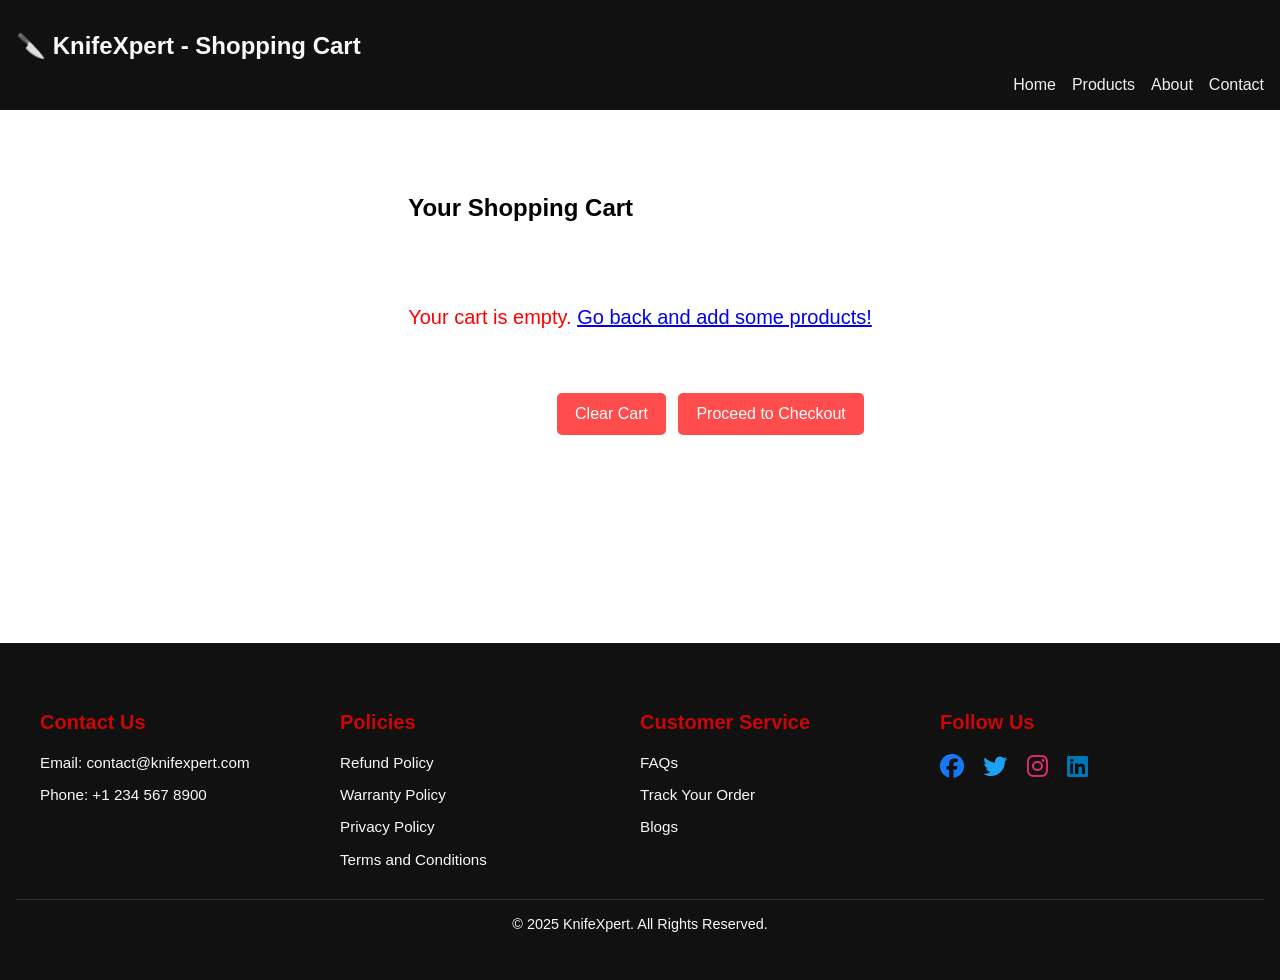
<file: Cart.html>
<!DOCTYPE html>
<html lang="en">
<head>
  <meta charset="UTF-8">
  <title>KnifeXpert - Shopping Cart</title>
  <meta name="viewport" content="width=device-width, initial-scale=1.0">
  <!-- Font Awesome CDN -->
  <link rel="stylesheet" href="https://cdnjs.cloudflare.com/ajax/libs/font-awesome/6.5.0/css/all.min.css">
  <style>
    /* Global & Layout */
    html, body {
  height: 100%;
  margin: 0;
  padding: 0;
  font-family: Arial, sans-serif;
  background: #ffffff;
}

body {
  display: flex;
  flex-direction: column;
  min-height: 100vh;
}

main {
  flex-grow: 1;
  display: flex;
  flex-direction: column;
  justify-content: center;
}


    .main-footer {
  flex-shrink: 0;
  background: #111;
  color: #f9f9f9;
  padding: 2rem 1rem;
  margin-top: 9rem; /* ✅ Add this line */
}


    /* Header */
    .site-header {
      background: #111;
      color: #f9f9f9;
      padding: 1rem;
    }

    .site-header .logo {
      font-size: 1.5rem;
    }

    .site-header nav ul {
      list-style: none;
      display: flex;
      justify-content: flex-end;
      gap: 1rem;
      margin: 0;
      padding: 0;
    }

    .site-header nav a {
      color: #ffffffee;
      text-decoration: none;
    }

    /* Cart Content */
    .cart-content {
  padding: 2rem;
  max-width: 1000px;
  margin: 2rem auto; /* ✅ Adds margin-top and margin-bottom */
  background: #fff;
  border-radius: 8px;
}


    .cart-item {
      display: flex;
      justify-content: space-between;
      align-items: center;
      margin: 15px 0;
      padding: 1rem;
      background: #f9f9f9;
      border-radius: 8px;
    }

    .cart-item img {
      width: 80px;
      height: 80px;
      border-radius: 8px;
      object-fit: cover;
    }

    .cart-item-details {
      flex: 1;
      margin-left: 1rem;
    }

    .cart-item-price {
      font-size: 1rem;
      font-weight: bold;
    }

    .cart-total {
      font-size: 1.25rem;
      font-weight: bold;
      text-align: right;
      margin-top: 1rem;
    }

    .checkout-button,
    .clear-button {
      background: #ff4d4d;
      color: #fff;
      font-size: 1rem;
      padding: 12px 18px;
      border-radius: 5px;
      cursor: pointer;
      border: none;
      margin: 1rem 0.5rem 0 0;
    }

    .checkout-button:hover,
    .clear-button:hover {
      background: #ff2f2f;
    }

    .empty-cart {
      color: red;
      font-size: 1.25rem;
      text-align: center;
      margin: 4rem 0 2rem;
    }

    /* Footer */
    .footer-container {
      display: flex;
      flex-wrap: wrap;
      justify-content: space-around;
      max-width: 1200px;
      margin: auto;
    }

    .footer-column {
      flex: 1 1 250px;
      margin: 1rem 0;
    }

    .footer-column h3 {
      font-size: 1.25rem;
      color: #c90707;
    }

    .footer-column p,
    .footer-column a {
      font-size: 0.95rem;
      color: #f9f9f9;
      text-decoration: none;
    }

    .footer-column a:hover {
      color: #c50a0a;
    }

    .footer-column i {
      font-size: 1.5rem;
      margin-right: 15px;
    }

    .footer-column .fa-facebook { color: #1877F2; }
    .footer-column .fa-twitter { color: #1DA1F2; }
    .footer-column .fa-instagram { color: #E1306C; }
    .footer-column .fa-linkedin { color: #0077B5; }

    .footer-bottom {
      text-align: center;
      padding: 1rem 0;
      border-top: 1px solid #333;
      font-size: 0.9rem;
    }
  </style>
</head>
<body>

  <!-- HEADER START -->
  <header class="site-header">
    <div class="container header-container">
      <h1 class="logo">🔪 KnifeXpert - Shopping Cart</h1>
      <nav class="main-nav" id="navbar">
        <ul>
          <li><a href="index.html">Home</a></li>
          <li><a href="products.html">Products</a></li>
          <li><a href="about.html">About</a></li>
          <li><a href="contact.html">Contact</a></li>
        </ul>
      </nav>
    </div>
  </header>
  <!-- HEADER END -->

  <!-- CART START -->
  <main class="cart-content">
    <h2>Your Shopping Cart</h2>
    <div id="cartItems"></div>
    <div class="cart-total" id="cartTotal"></div>
    <div style="text-align:right;">
      <button class="clear-button" onclick="clearCart()">Clear Cart</button>
      <button class="checkout-button" onclick="goToCheckout()">Proceed to Checkout</button>
    </div>
  </main>
  <!-- CART END -->

  <!-- FOOTER START -->
  <footer class="main-footer">
    <div class="footer-container">
      <div class="footer-column">
        <h3>Contact Us</h3>
        <p>Email: <a href="mailto:contact@knifexpert.com">contact@knifexpert.com</a></p>
        <p>Phone: +1 234 567 8900</p>
      </div>
      <div class="footer-column">
        <h3>Policies</h3>
        <p><a href="#">Refund Policy</a></p>
        <p><a href="#">Warranty Policy</a></p>
        <p><a href="#">Privacy Policy</a></p>
        <p><a href="#">Terms and Conditions</a></p>
      </div>
      <div class="footer-column">
        <h3>Customer Service</h3>
        <p><a href="#">FAQs</a></p>
        <p><a href="#">Track Your Order</a></p>
        <a href="blogs.html">Blogs</a>
      </div>
      <div class="footer-column">
        <h3>Follow Us</h3>
        <a href="#"><i class="fab fa-facebook"></i></a>
        <a href="#"><i class="fab fa-twitter"></i></a>
        <a href="#"><i class="fab fa-instagram"></i></a>
        <a href="#"><i class="fab fa-linkedin"></i></a>
      </div>
    </div>
    <div class="footer-bottom">
      &copy; 2025 KnifeXpert. All Rights Reserved.
    </div>
  </footer>
  <!-- FOOTER END -->

  <!-- JAVASCRIPT START -->
  <script>
    function loadCart() {
      const cartItems = JSON.parse(localStorage.getItem('cart')) || [];
      const cartItemsContainer = document.getElementById('cartItems');
      const cartTotalContainer = document.getElementById('cartTotal');

      cartItemsContainer.innerHTML = '';
      let total = 0;

      if (cartItems.length > 0) {
        cartItems.forEach(item => {
          total += item.price;
          cartItemsContainer.innerHTML += `
            <div class="cart-item">
              <img src="${item.image}" alt="${item.name}">
              <div class="cart-item-details">
                <strong>${item.name}</strong><br/>
                <small>${item.description}</small>
              </div>
              <div class="cart-item-price">$${item.price.toFixed(2)}</div>
            </div>`;
        });
        cartTotalContainer.innerHTML = `Total: $${total.toFixed(2)}`;
      } else {
        cartItemsContainer.innerHTML = '<p class="empty-cart">Your cart is empty. <a href="products.html">Go back and add some products!</a></p>';
        cartTotalContainer.innerHTML = '';
      }
    }

    function goToCheckout() {
      window.location.href = 'checkout.html';
    }

    function clearCart() {
      localStorage.removeItem('cart');
      loadCart();
    }

    window.onload = loadCart;
  </script>
  <!-- JAVASCRIPT END -->

</body>
</html>
</file>
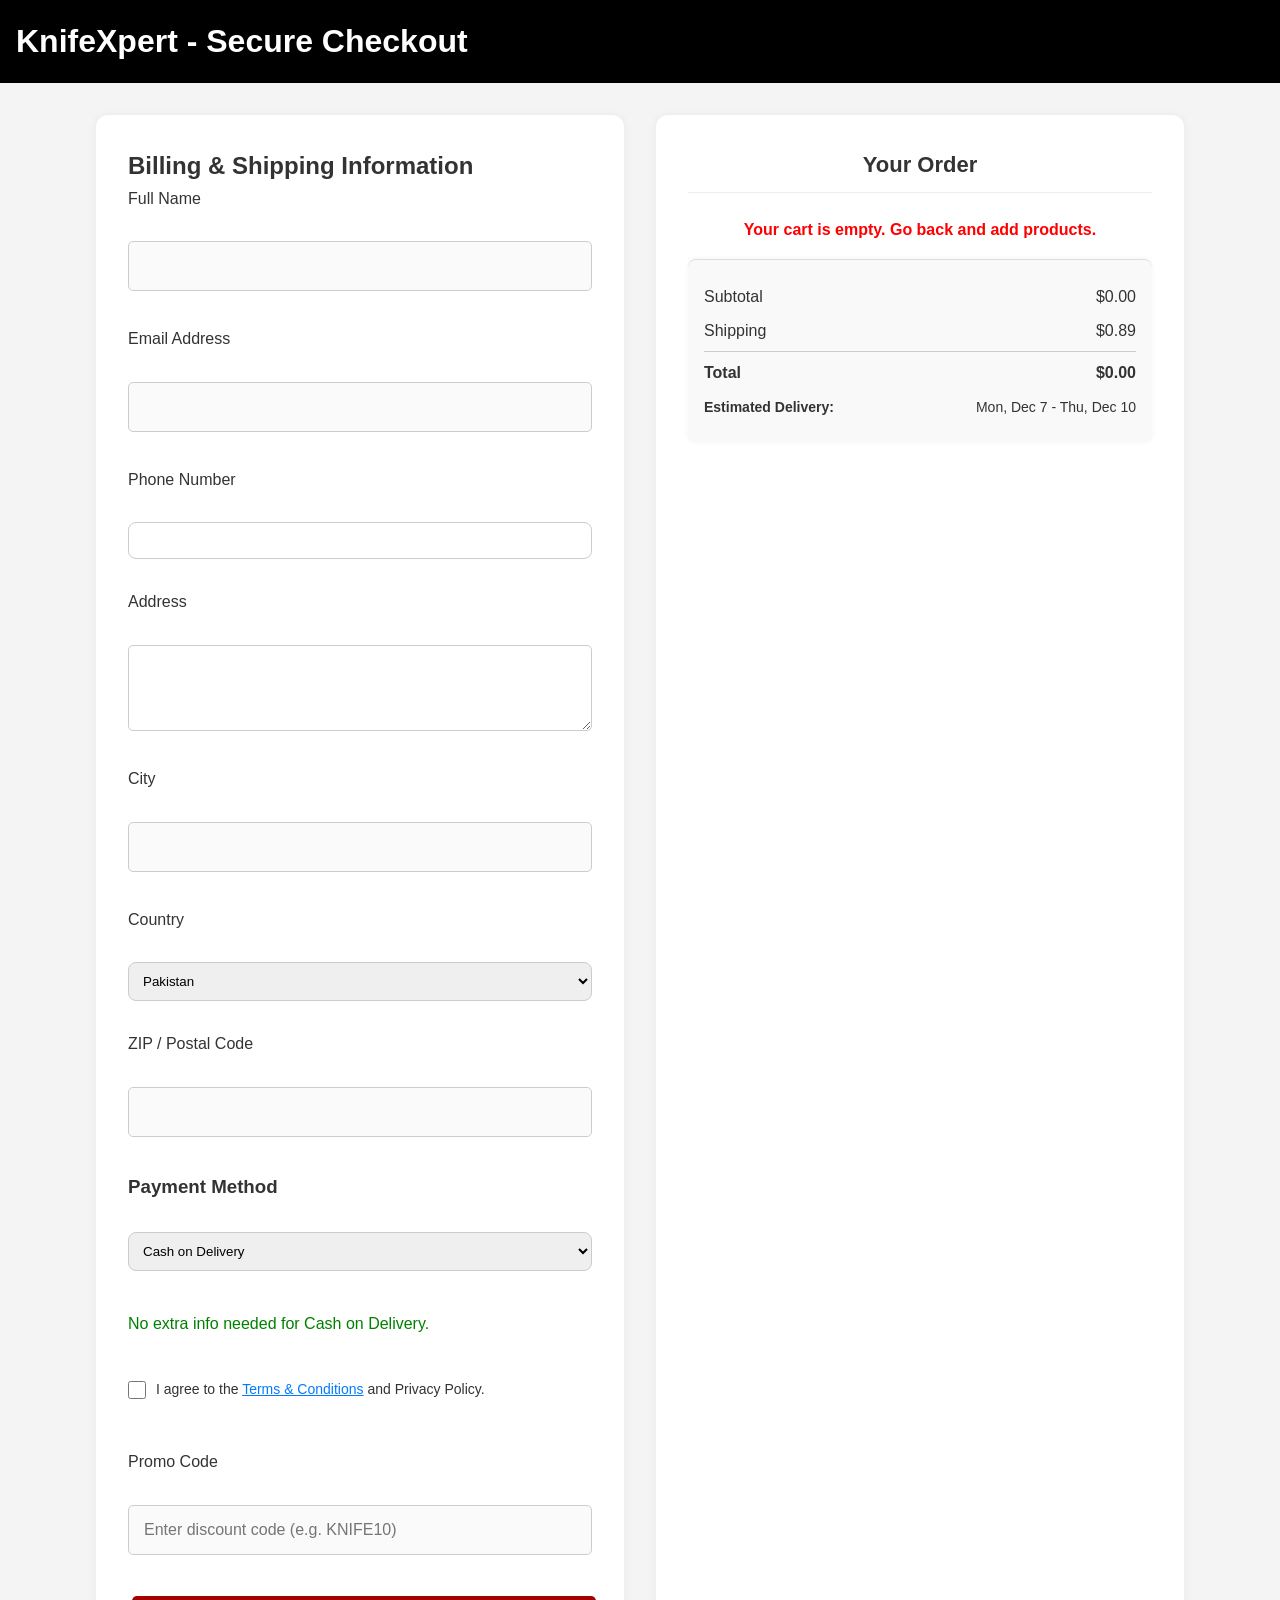
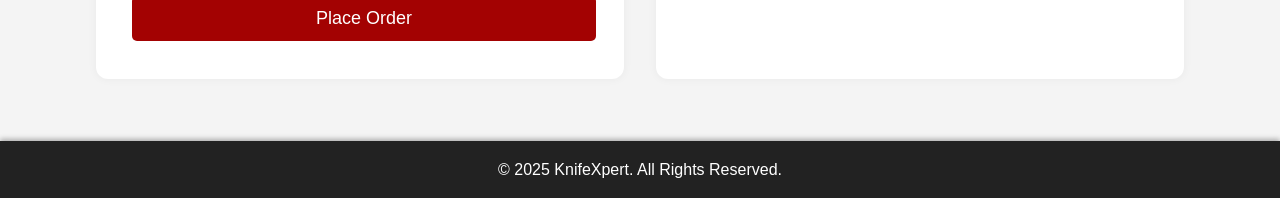
<file: Checkout.html>
<!DOCTYPE html>
<html lang="en">
<head>
  <meta charset="UTF-8" />
  <meta name="viewport" content="width=device-width, initial-scale=1.0"/>
  <title>KnifeXpert - Checkout</title>
  <link rel="stylesheet" href="style.css" />
  <style>
    body {
      font-family: 'Segoe UI', sans-serif;
      background: #f4f4f4;
      margin: 0;
      padding: 0;
    }
    .container {
      max-width: 1200px;
      margin: auto;
      padding: 2rem;
      display: flex;
      flex-wrap: wrap;
      gap: 2rem;
    }
    .checkout-form, .order-summary {
      background: white;
      padding: 2rem;
      border-radius: 12px;
      box-shadow: 0 0 10px rgba(0,0,0,0.05);
      flex: 1 1 45%;
    }
    input, select, textarea {
      width: 100%;
      padding: 10px;
      margin: 10px 0;
      border-radius: 8px;
      border: 1px solid #ccc;
    }
    .btn {
      background: black;
      color: white;
      padding: 12px;
      border: none;
      width: 100%;
      border-radius: 8px;
      font-size: 16px;
      cursor: pointer;
      transition: background 0.3s ease;
    }
    .btn:hover {
      background: #333;
    }
    .order-item {
      display: flex;
      justify-content: space-between;
      margin: 10px 0;
    }
    .total {
      font-weight: bold;
      font-size: 18px;
      border-top: 1px solid #ddd;
      padding-top: 10px;
      margin-top: 10px;
    }
    @media(max-width: 768px) {
      .container {
        flex-direction: column;
      }
    }
    .empty-cart {
      color: red;
      font-weight: bold;
      text-align: center;
      margin-top: 20px;
    }
  </style>
</head>
<body>

  <header style="padding: 1rem; background: black; color: white; text-align: center;">
    <h1>KnifeXpert - Secure Checkout</h1>
  </header>

  <main class="container">

    <!-- Checkout Form -->
    <section class="checkout-form">
      <h2>Billing & Shipping Information</h2>
      <form id="checkoutForm">
        <label>Full Name</label>
        <input type="text" id="fullName" required>

        <label>Email Address</label>
        <input type="email" id="email" required>

        <label>Phone Number</label>
        <input type="tel" id="phone" required>

        <label>Address</label>
        <textarea id="address" rows="3" required></textarea>

        <label>City</label>
        <input type="text" id="city" required>

        <label>Country</label>
        <select id="country" required>
          <option>Pakistan</option>
          <option>USA</option>
          <option>UK</option>
          <option>Other</option>
        </select>

        <label>ZIP / Postal Code</label>
        <input type="text" id="zip" required>

        <h3>Payment Method</h3>
<select id="paymentMethod" onchange="showPaymentFields()">
  <option value="cod">Cash on Delivery</option>
  <option value="card">Credit Card</option>
  <option value="wallet">JazzCash / EasyPaisa</option>
  <option value="bank">Bank Transfer / Payoneer</option>
</select>
<!-- 🔻 Add this below dropdown -->
<div id="paymentDetails"></div>

  



<!-- ✅ Terms checkbox goes here -->
  <div class="terms-checkbox">
    <input type="checkbox" id="agreeTerms" required>
    <label for="agreeTerms">
      I agree to the 
      <a href="terms.html" target="_blank">Terms & Conditions</a> 
      and Privacy Policy.
    </label>
  </div>
   <!-- ✅ Place the promo code field HERE -->
<label for="promoCode">Promo Code</label>
<input type="text" id="promoCode" placeholder="Enter discount code (e.g. KNIFE10)">


        <button class="btn" type="submit">Place Order</button>
      </form>
    </section>

   <section class="order-summary">
  <h2>Your Order</h2>
  <div id="orderItems" class="order-items"></div>

  <div class="price-summary" style="margin-top: 1rem; padding: 1rem; background: #f9f9f9; border-radius: 8px; box-shadow: 0 0 5px rgba(0,0,0,0.05);">
    <div style="display: flex; justify-content: space-between; margin-bottom: 8px;">
      <span>Subtotal</span>
      <span id="subtotalAmount">$0.00</span>
    </div>
    <div style="display: flex; justify-content: space-between; margin-bottom: 8px;">
      <span>Shipping</span>
      <span>$0.89</span>
    </div>
    <div class="total" style="display: flex; justify-content: space-between; font-weight: bold; border-top: 1px solid #ccc; padding-top: 8px; font-size: 16px;">
      <span>Total</span>
      <span id="totalAmount">$0.00</span>
    </div>
    <div class="delivery-date" style="margin-top: 10px; font-size: 14px;">
      <strong>Estimated Delivery:</strong> <span id="deliveryEstimate">Calculating...</span>
    </div>
  </div>
</section>


  </main>

  <footer style="text-align:center; padding: 1rem; background: #222; color: white;">
    &copy; 2025 KnifeXpert. All Rights Reserved.
  </footer>

  <script>
  const cartItems = JSON.parse(localStorage.getItem("cart")) || [];
  const orderItems = document.getElementById("orderItems");
  const subtotalElem = document.getElementById("subtotalAmount");
  const totalElem = document.getElementById("totalAmount");
  const promoCodeInput = document.getElementById("promoCode");

  let totalUSD = 0;
  const shippingUSD = 0.89;
  let discount = 0;

  if (cartItems.length > 0) {
    cartItems.forEach(item => {
      const quantity = item.quantity || 1;
      const itemTotal = item.price * quantity;
      totalUSD += itemTotal;

      orderItems.innerHTML += `
        <div class="order-item" style="display: flex; gap: 10px; margin-bottom: 12px;">
          <img src="${item.image}" alt="${item.name}" style="width: 80px; height: 80px; border-radius: 8px; object-fit: cover;">
          <div style="flex: 1;">
            <strong>${item.name}</strong><br>
            <small>${item.description}</small><br>
            <small>Quantity: ${quantity}</small>
          </div>
          <div style="font-weight: bold;">$${itemTotal.toFixed(2)}</div>
        </div>
      `;
    });

    subtotalElem.innerText = `$${totalUSD.toFixed(2)}`;

    // Promo Code check
    const promoCode = promoCodeInput?.value.trim().toUpperCase();
    if (promoCode === "KNIFE10") {
      discount = totalUSD * 0.10;
      totalUSD -= discount;
      orderItems.innerHTML += `
        <div class="order-item"><span>Discount</span><span>-$${discount.toFixed(2)}</span></div>
      `;
    }

    orderItems.innerHTML += `
      <div class="order-item"><span>Shipping</span><span>$${shippingUSD.toFixed(2)}</span></div>
    `;

    totalElem.innerText = `$${(totalUSD + shippingUSD).toFixed(2)}`;
  } else {
    orderItems.innerHTML = `<p class="empty-cart">Your cart is empty. Go back and add products.</p>`;
    subtotalElem.innerText = `$0.00`;
    totalElem.innerText = `$0.00`;
  }

  // Show Payment Fields
  function showPaymentFields() {
    const method = document.getElementById("paymentMethod").value;
    const detailsDiv = document.getElementById("paymentDetails");
    let html = "";

    if (method === "wallet") {
      html = `
        <label>Wallet Account Number</label>
        <input type="text" id="walletNumber" placeholder="03XXXXXXXXX" required>
      `;
    } else if (method === "card") {
      html = `
        <label>Card Number</label>
        <input type="text" id="cardNumber" placeholder="1234-5678-9012-3456" required>

        <label>Expiry Date</label>
        <input type="text" id="expiry" placeholder="MM/YY" required>

        <label>CVV</label>
        <input type="password" id="cvv" placeholder="123" required>
      `;
    } else if (method === "bank") {
      html = `
        <label>Account Holder Name</label>
        <input type="text" id="accountName" placeholder="e.g. Maryam" required>

        <label>Bank / Platform</label>
        <input type="text" id="bankName" placeholder="e.g. Meezan, Payoneer" required>

        <label>Account Number / IBAN</label>
        <input type="text" id="accountNumber" placeholder="PK00XXXX00001234567890" required>
      `;
    } else {
      html = `<p style="color: green; margin-top: 10px;">No extra info needed for Cash on Delivery.</p>`;
    }

    detailsDiv.innerHTML = html;
  }

  showPaymentFields();
  document.getElementById("paymentMethod").addEventListener("change", showPaymentFields);

  // Handle Form Submit
  document.getElementById("checkoutForm").addEventListener("submit", function (e) {
    e.preventDefault();

    const paymentMethod = document.getElementById("paymentMethod").value;

    // Payment Info Validation
    if (paymentMethod === "wallet" && !document.getElementById("walletNumber").value) {
      alert("Please enter your Wallet number.");
      return;
    }

    if (paymentMethod === "card") {
      if (
        !document.getElementById("cardNumber").value ||
        !document.getElementById("expiry").value ||
        !document.getElementById("cvv").value
      ) {
        alert("Please enter all credit card details.");
        return;
      }
    }

    if (paymentMethod === "bank") {
      if (
        !document.getElementById("accountName").value ||
        !document.getElementById("bankName").value ||
        !document.getElementById("accountNumber").value
      ) {
        alert("Please enter all bank account details.");
        return;
      }
    }

    // Terms checkbox
    if (!document.getElementById("agreeTerms").checked) {
      alert("Please agree to the Terms & Conditions before placing your order.");
      return;
    }

    // Save customer info
    const customer = {
      fullName: document.getElementById("fullName").value.trim(),
      email: document.getElementById("email").value.trim(),
      phone: document.getElementById("phone").value.trim(),
      address: document.getElementById("address").value.trim(),
      city: document.getElementById("city").value.trim(),
      country: document.getElementById("country").value,
      zip: document.getElementById("zip").value.trim(),
      paymentMethod: paymentMethod
    };

    localStorage.setItem("customerInfo", JSON.stringify(customer));

    alert("✅ Your order has been placed successfully!");
    window.location.href = "Thankyou.html";
  });

  // Delivery Estimate
  window.onload = function () {
    const today = new Date();
    const min = new Date(today);
    const max = new Date(today);
    min.setDate(today.getDate() + 3);
    max.setDate(today.getDate() + 6);

    const options = { weekday: 'short', month: 'short', day: 'numeric' };
    const el = document.getElementById("deliveryEstimate");
    if (el) {
      el.innerText = `${min.toLocaleDateString('en-US', options)} - ${max.toLocaleDateString('en-US', options)}`;
    }
  };
</script>



</body>
</html>
</file>
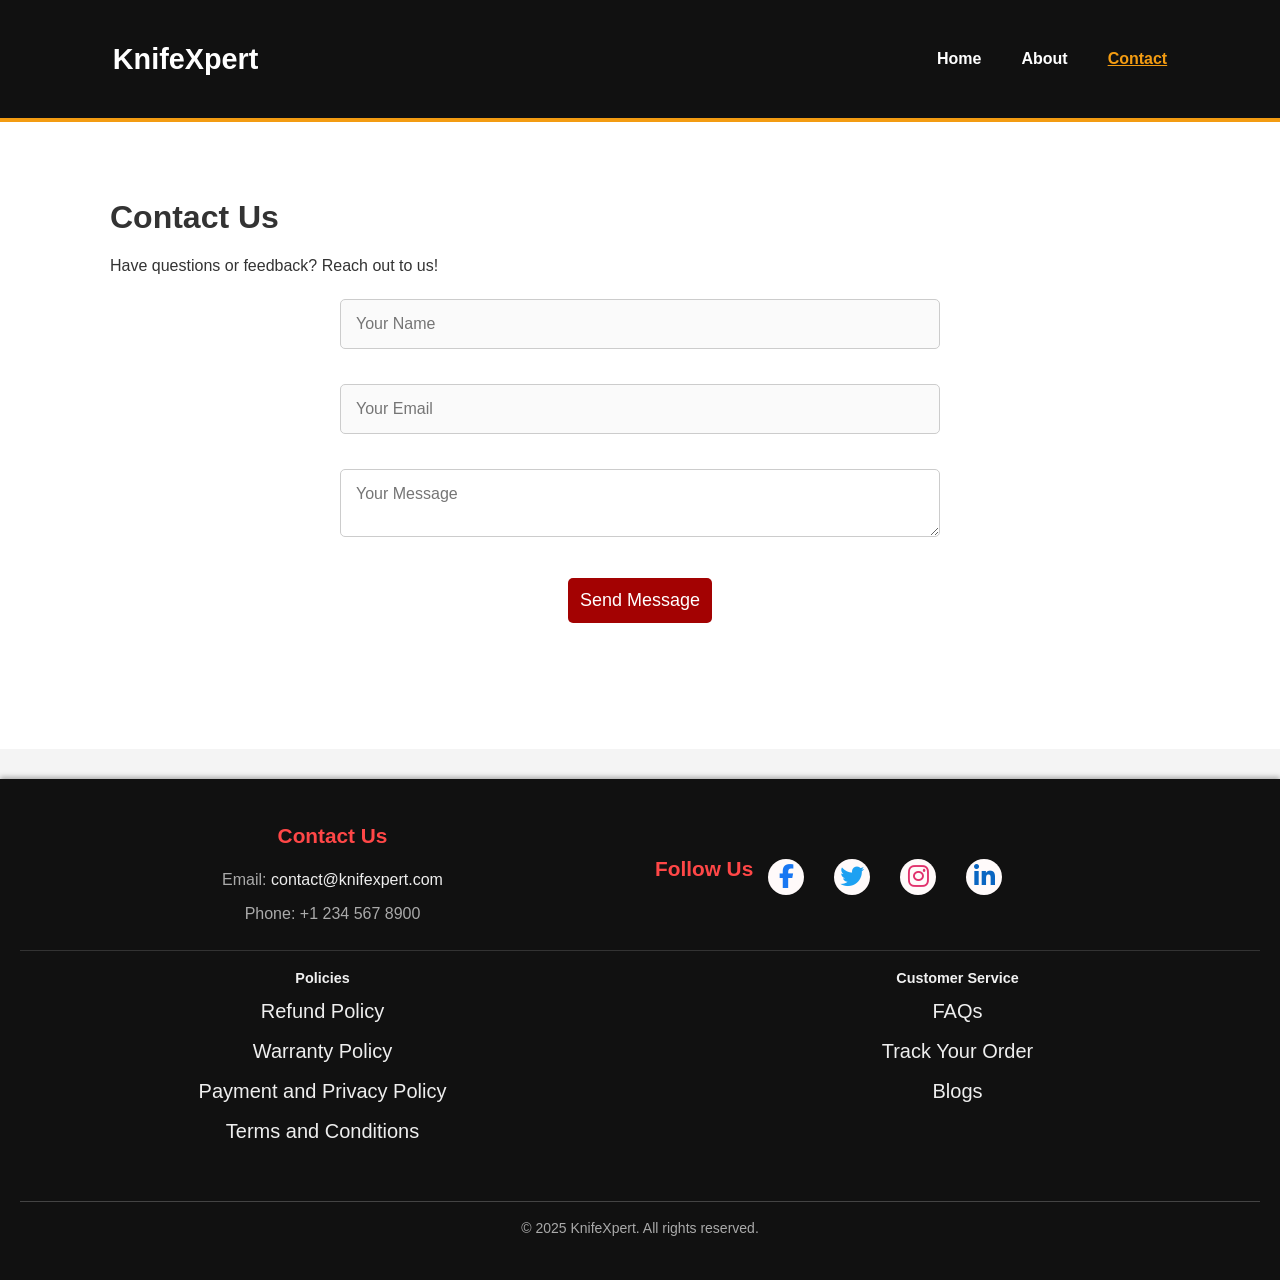
<file: contact.html>
<!DOCTYPE html>
<html lang="en">
<head>
  <meta charset="UTF-8" />
  <meta name="viewport" content="width=device-width, initial-scale=1.0" />
  <title>KnifeXpert | Contact</title>
  <link rel="stylesheet" href="style.css" />
  <!-- Add this inside <head> section of your HTML file -->
<link rel="stylesheet" href="https://cdnjs.cloudflare.com/ajax/libs/font-awesome/6.5.0/css/all.min.css">

</head>
<body>

  <header>
    <div class="container nav">
      <h1 class="logo">KnifeXpert</h1>
      <nav>
        <ul>
          <li><a href="index.html">Home</a></li>
          
          <li><a href="about.html">About</a></li>
          <li><a href="contact.html" class="active">Contact</a></li>
        </ul>
      </nav>
    </div>
  </header>

  <section class="contact-page">
    <div class="container">
      <h2>Contact Us</h2>
      <p>Have questions or feedback? Reach out to us!</p>
      <form id="contactForm" onsubmit="submitContact(event)">
        <input type="text" id="cf-name" placeholder="Your Name" required />
        <input type="email" id="cf-email" placeholder="Your Email" required />
        <textarea id="cf-message" placeholder="Your Message" required></textarea>
        <button type="submit" class="btn">Send Message</button>
        <p id="contact-status" class="status-message"></p>
      </form>
    </div>
  </section>

  <footer>
  <div class="footer-content">

    <div class="footer-contact">
      <h4>Contact Us</h4>
      <p>Email: <a href="mailto:contact@knifexpert.com">contact@knifexpert.com</a></p>
      <p>Phone: +1 234 567 8900</p>
    </div>

    <div class="footer-social">
  <h4>Follow Us</h4>
  <a href="#" class="social-icon facebook" aria-label="Facebook"><i class="fab fa-facebook-f"></i></a>
  <a href="#" class="social-icon twitter" aria-label="Twitter"><i class="fab fa-twitter"></i></a>
  <a href="#" class="social-icon instagram" aria-label="Instagram"><i class="fab fa-instagram"></i></a>
  <a href="#" class="social-icon linkedin" aria-label="LinkedIn"><i class="fab fa-linkedin-in"></i></a>
</div>


  </div>

  <!-- Footer Bottom Sections -->
  <div class="footer-bottom">
    <div class="footer-policies">
      <h4>Policies</h4>
      <ul>
        <li><a href="#">Refund Policy</a></li>
        <li><a href="#">Warranty Policy</a></li>
        <li><a href="#">Payment and Privacy Policy</a></li>
        <li><a href="#">Terms and Conditions</a></li>
      </ul>
    </div>

    <div class="footer-customer-service">
      <h4>Customer Service</h4>
      <ul>
        <li><a href="#">FAQs</a></li>
        <li><a href="#">Track Your Order</a></li>
       <a href="blogs.html">Blogs</a>
      </ul>
    </div>
  </div>

  <p class="footer-copy">&copy; 2025 KnifeXpert. All rights reserved.</p>
</footer>


  <script src="script.js"></script>
</body>
</html>
</file>
<file: style.css>
/* =========================
   RESET STYLES
   Removes default margin, padding, and sets box-sizing
============================ */
* {
  margin: 0;
  padding: 0;
  box-sizing: border-box;
  font-family: 'Segoe UI', Tahoma, Geneva, Verdana, sans-serif;
}

/* =========================
   BODY STYLE
============================ */
body {
  background-color: #f8f8f8;
  color: #222;
  line-height: 1.6;
}

/* =========================
   CONTAINER (CENTERS CONTENT)
============================ */
.container {
  width: 90%;
  max-width: 1200px;
  margin: 0 auto;
  padding: 20px 0;
}

/* =========================
   BUTTON STYLE
============================ */
.btn {
  display: inline-block;
  padding: 10px 20px;
  background-color: #111;
  color: #fff;
  text-decoration: none;
  border-radius: 5px;
  cursor: pointer;
  transition: background-color 0.3s ease;
}

.btn:hover {
  background-color: #444;
}

/* =========================
   HEADER AND NAVBAR
============================ */
header {
  background-color: #111;
  color: #fff;
  padding: 15px 0;
  position: sticky;
  top: 0;
  z-index: 1000;
}

header .container {
  display: flex;
  justify-content: space-between;
  align-items: center;
}

.logo {
  font-size: 1.8rem;
  font-weight: bold;
  color: #fff;
  text-decoration: none;
}

nav ul {
  list-style: none;
  display: flex;
  gap: 20px;
}

nav ul li a {
  color: #fff;
  text-decoration: none;
  font-weight: 500;
  transition: color 0.3s ease;
}

nav ul li a:hover {
  color: #ff4500;
}

/* =========================
   HERO SECTION
============================ */
.hero {
  position: relative;
  height: 90vh;
  background: url('hero-video.mp4') center center / cover no-repeat;
  display: flex;
  align-items: center;
  justify-content: center;
  color: #fff;
  text-align: center;
}

.hero-overlay {
  position: absolute;
  top: 0;
  left: 0;
  height: 100%;
  width: 100%;
  background-color: rgba(0, 0, 0, 0.6);
}

.hero-content {
  position: relative;
  z-index: 1;
}

.hero h1 {
  font-size: 3rem;
  margin-bottom: 20px;
}

.hero p {
  font-size: 1.2rem;
  margin-bottom: 30px;
}

/* =========================
   PRODUCT CARDS SECTION
============================ */
.products {
  display: grid;
  grid-template-columns: repeat(auto-fit, minmax(250px, 1fr));
  gap: 30px;
  padding: 40px 0;
}

.product-card {
  background-color: #fff;
  padding: 15px;
  border-radius: 15px;
  box-shadow: 0 4px 10px rgba(0,0,0,0.1);
  transition: transform 0.3s ease;
  position: relative;
}

.product-card:hover {
  transform: translateY(-10px);
}

.product-card img {
  width: 100%;
  height: 200px;
  object-fit: cover;
  border-radius: 10px;
}

.product-info {
  margin-top: 10px;
}

.product-info h4 {
  font-size: 1.2rem;
  margin-bottom: 5px;
  color: #222;
}

.product-info p {
  font-size: 0.9rem;
  color: #555;
  min-height: 40px; /* To keep card heights uniform */
}

.price {
  color: #e60000;
  font-weight: bold;
  margin: 10px 0;
  font-size: 1.1rem;
}

/* =========================
   ADD TO CART BUTTON
============================ */
.add-to-cart {
  padding: 8px 12px;
  background-color: #e60000;
  color: #fff;
  border: none;
  border-radius: 8px;
  cursor: pointer;
  transition: background-color 0.3s ease;
}

.add-to-cart:hover {
  background-color: #b30000;
}

/* =========================
   FOOTER
============================ */
footer {
  background-color: #111;
  color: #fff;
  padding: 30px 0;
  text-align: center;
}

footer .footer-links {
  margin-bottom: 15px;
}

footer .footer-links a {
  color: #ccc;
  margin: 0 10px;
  text-decoration: none;
  font-size: 0.9rem;
}

footer .footer-links a:hover {
  color: #fff;
}

footer p {
  font-size: 0.8rem;
  color: #aaa;
}

/* =========================
   MODALS (LOGIN / SIGNUP)
============================ */
.modal {
  display: none; /* Hidden by default */
  position: fixed;
  z-index: 999;
  top: 0;
  left: 0;
  width: 100%;
  height: 100%;
  background-color: rgba(0, 0, 0, 0.6);
  justify-content: center;
  align-items: center;
}

.modal-content {
  background-color: #fff;
  padding: 30px;
  border-radius: 10px;
  width: 90%;
  max-width: 400px;
  position: relative;
  box-shadow: 0 5px 15px rgba(0,0,0,0.3);
}

.modal h2 {
  margin-bottom: 20px;
  color: #222;
}

.modal input {
  width: 100%;
  padding: 10px;
  margin-bottom: 15px;
  border-radius: 5px;
  border: 1px solid #ccc;
}

.modal button {
  width: 100%;
  padding: 10px;
  background-color: #111;
  color: #fff;
  border: none;
  border-radius: 5px;
  cursor: pointer;
}

.close-modal {
  position: absolute;
  top: 10px;
  right: 10px;
  cursor: pointer;
  font-size: 24px;
  color: #aaa;
  font-weight: bold;
}

.close-modal:hover {
  color: #000;
}

/* =========================
   RESPONSIVE DESIGN
============================ */
@media (max-width: 768px) {
  nav ul {
    flex-direction: column;
    background-color: #222;
    position: absolute;
    top: 60px;
    right: 0;
    width: 200px;
    display: none;
  }

  nav ul.show {
    display: flex;
  }

  .hero h1 {
    font-size: 2rem;
  }

  .hero p {
    font-size: 1rem;
  }
}
header.main-header {
  display: flex;
  justify-content: space-between;
  align-items: center;
  padding: 15px 30px;
  background-color: #222;
  color: white;
  flex-wrap: wrap;
}

.logo h1 {
  margin: 0;
  font-size: 24px;
}

nav ul {
  display: flex;
  list-style: none;
  padding: 0;
  margin: 0;
  gap: 20px;
}

nav ul li a {
  color: white;
  text-decoration: none;
}

.header-right {
  display: flex;
  align-items: center;
  gap: 15px;
}

#search-input {
  padding: 6px 10px;
  border-radius: 4px;
  border: none;
}

button#wishlist-btn,
button#login-btn {
  background: none;
  border: none;
  color: white;
  cursor: pointer;
  font-size: 18px;
}

.cart-icon {
  font-size: 16px;
  color: white;
}

.hamburger {
  display: none; /* Show only on mobile if needed */
}
.featured-items {
  padding: 50px 30px;
  background-color: #f8f8f8;
  text-align: center;
}

.featured-items h2 {
  font-size: 32px;
  margin-bottom: 30px;
}

.featured-grid {
  display: grid;
  grid-template-columns: repeat(auto-fit, minmax(250px, 1fr));
  gap: 30px;
}

.product-card {
  background-color: white;
  border-radius: 12px;
  padding: 20px;
  box-shadow: 0 4px 12px rgba(0, 0, 0, 0.1);
  transition: transform 0.3s ease;
}

.product-card:hover {
  transform: translateY(-5px);
}

.product-card img {
  width: 100%;
  height: 200px;
  object-fit: cover;
  border-radius: 10px;
  margin-bottom: 15px;
}

.product-card h3 {
  font-size: 20px;
  margin-bottom: 10px;
}

.product-card p {
  font-size: 14px;
  color: #555;
  margin-bottom: 15px;
}

.product-card .btn {
  background-color: #222;
  color: white;
  border: none;
  padding: 10px 20px;
  border-radius: 8px;
  cursor: pointer;
  transition: background 0.3s ease;
}

.product-card .btn:hover {
  background-color: #444;
}

/* Hero Section */
.hero {
  position: relative;
  height: 100vh;
  overflow: hidden;
  display: flex;
  align-items: center;
  justify-content: center;
}

.hero-video {
  position: absolute;
  width: 100%;
  height: 100%;
  object-fit: cover;
  top: 0;
  left: 0;
  z-index: 1;
  filter: brightness(0.4);
}

.hero-content {
  position: relative;
  z-index: 2;
  text-align: center;
  color: white;
  padding: 0 20px;
}

.hero-content h1 {
  font-size: 3rem;
  margin-bottom: 20px;
  font-weight: 700;
}

.hero-content p {
  font-size: 1.3rem;
  margin-bottom: 25px;
}

.hero-content .btn {
  padding: 12px 25px;
  background-color: #fff;
  color: #000;
  font-weight: bold;
  border-radius: 6px;
  text-decoration: none;
  transition: background 0.3s ease;
}

.hero-content .btn:hover {
  background-color: #000;
  color: #fff;
}

/* Home Intro Section */
.home-intro {
  text-align: center;
  padding: 60px 20px;
  background-color: #f4f4f4;
}

.home-intro h2 {
  font-size: 2.5rem;
  margin-bottom: 15px;
}

.home-intro p {
  font-size: 1.1rem;
  color: #555;
}
/* Featured Items Section */
.featured-items {
  padding: 60px 20px;
  background-color: #fff;
  text-align: center;
}

.featured-items h2 {
  font-size: 2.5rem;
  margin-bottom: 40px;
  color: #333;
}

/* Grid Layout for Products */
.featured-grid {
  display: grid;
  grid-template-columns: repeat(auto-fit, minmax(260px, 1fr));
  gap: 30px;
  max-width: 1200px;
  margin: 0 auto;
}

/* Product Card Styling */
.product-card {
  background: #f9f9f9;
  border-radius: 12px;
  padding: 20px;
  box-shadow: 0 4px 10px rgba(0, 0, 0, 0.1);
  transition: transform 0.3s ease, box-shadow 0.3s ease;
}

.product-card:hover {
  transform: translateY(-8px);
  box-shadow: 0 8px 20px rgba(0, 0, 0, 0.15);
}

.product-card img {
  width: 100%;
  height: 200px;
  object-fit: cover;
  border-radius: 8px;
  margin-bottom: 15px;
}

.product-card h3 {
  font-size: 1.3rem;
  margin: 10px 0;
  color: #222;
}

.product-card p {
  font-size: 0.95rem;
  color: #666;
  margin-bottom: 15px;
}

.product-card .btn {
  background-color: #000;
  color: #fff;
  padding: 10px 20px;
  border-radius: 6px;
  border: none;
  cursor: pointer;
  transition: background 0.3s ease;
}

.product-card .btn:hover {
  background-color: #333;
}
.newsletter-section {
  background-color: #ffffff; /* White background */
  color: #000000; /* Black text */
  padding: 50px 20px;
  text-align: center;
}

.newsletter-container {
  max-width: 600px;
  margin: auto;
}

.newsletter-section h3 {
  font-size: 28px;
  margin-bottom: 10px;
  color: #000; /* Make heading black */
}

.newsletter-section p {
  font-size: 16px;
  margin-bottom: 25px;
  color: #333; /* Darker gray for paragraph */
}

#newsletterForm {
  display: flex;
  flex-direction: column;
  gap: 15px;
  align-items: center;
}

#newsletter-email {
  padding: 12px;
  width: 80%;
  max-width: 400px;
  border: 1px solid #ccc;
  border-radius: 8px;
  font-size: 16px;
}

.newsletter-section .btn {
  background-color: #d62828;
  color: #fff;
  border: none;
  padding: 12px 30px;
  border-radius: 8px;
  font-size: 16px;
  cursor: pointer;
  transition: background-color 0.3s ease;
}

.newsletter-section .btn:hover {
  background-color: #a30404;
}


/*footer index*/
footer {
  background-color: #222;
  color: #eee;
  padding: 30px 20px;
  font-family: Arial, sans-serif;
}

.footer-content {
  display: flex;
  justify-content: space-between;  /* Left to right spread */
  flex-wrap: wrap;                  /* Responsive wrapping */
  gap: 20px;
  margin-bottom: 30px;
}

.footer-content > div {
  flex: 1 1 200px;  /* flexible width, min 200px */
}

.footer-content h4 {
  margin-bottom: 15px;
  font-size: 18px;
  color: #ffffff; /* Accent color */
}

.footer-contact p, .footer-policies ul, .footer-customer-service ul {
  margin: 5px 0;
  font-size: 20px;
}

.footer-contact a, .footer-policies a, .footer-customer-service a {
  color: #eee;
  text-decoration: none;
  transition: color 0.3s;
}

.footer-contact a:hover, .footer-policies a:hover, .footer-customer-service a:hover {
  color: #b80202;
}

.footer-map iframe {
  border-radius: 8px;
  max-width: 100%;
}

.footer-social {
  display: flex;
  gap: 15px;
  align-items: center;
}

.social-icon {
  display: inline-block;
  background-color: #fffafa;
  width: 36px;
  height: 36px;
  line-height: 36px;
  text-align: center;
  border-radius: 50%;
  color: #eee;
  font-size: 16px;
  transition: background-color 0.3s, color 0.3s;
}

.social-icon:hover {
  background-color: #fd9c01;
  color: #ffffff;
}

/* Footer bottom (policies & customer service) */
.footer-bottom {
  display: flex;
  justify-content: space-between;
  flex-wrap: wrap;
  gap: 30px;
  margin-bottom: 20px;
}

.footer-policies, .footer-customer-service {
  flex: 1 1 200px;
}

.footer-policies ul, .footer-customer-service ul {
  list-style: none;
  padding: 0;
}

.footer-policies ul li, .footer-customer-service ul li {
  margin-bottom: 8px;
}

/* Copyright text center */
.footer-copy {
  text-align: center;
  font-size: 13px;
  color: #777;
  border-top: 1px solid #444;
  padding-top: 15px;
}

/* Responsive for smaller screens */
@media (max-width: 768px) {
  .footer-content, .footer-bottom {
    flex-direction: column;
  }

  .footer-content > div, .footer-policies, .footer-customer-service {
    flex: 1 1 100%;
  }

  .footer-social {
    justify-content: start;
  }
}
.social-icon.facebook {
  color: #3b5998; /* Facebook Blue */
}

.social-icon.twitter {
  color: #1da1f2; /* Twitter Blue */
}

.social-icon.instagram {
  color: #e1306c; /* Instagram Pink */
}

.social-icon.linkedin {
  color: #0077b5; /* LinkedIn Blue */
}

/* Optional: On hover, thoda darken ya highlight karna ho */
.social-icon:hover {
  opacity: 0.8;
}

/* Product Grid Layout */
.product-grid {
  display: grid;
  grid-template-columns: repeat(auto-fit, minmax(280px, 1fr));
  gap: 30px;
  padding: 20px;
  max-width: 1200px;
  margin: 0 auto;
}

/* Product Card Styling */
.product-card {
  background-color: #fff;
  border: 1px solid #ddd;
  border-radius: 12px;
  padding: 20px;
  box-shadow: 0 4px 8px rgba(0,0,0,0.1);
  text-align: center;
  transition: transform 0.3s ease;
}

.product-card img {
  width: 100%;
  height: 200px;
  object-fit: cover;
  border-radius: 8px;
}

.product-card h3 {
  font-size: 20px;
  margin: 10px 0;
  color: #333;
}

.product-card p {
  margin: 5px 0;
  color: #666;
}

.product-card .price {
  font-weight: bold;
  color: #d62828;
}

.product-card .btn {
  background-color: #d62828;
  color: #fff;
  padding: 10px 20px;
  border: none;
  border-radius: 8px;
  margin-top: 10px;
  cursor: pointer;
  transition: background-color 0.3s ease;
}

.product-card .btn:hover {
  background-color: #a30404;
}

 /*product cards in product.html*/
/* Product Section */
.products {
  padding: 60px 20px;
  background-color: #f9f9f9;
  text-align: center;
}

.products h2 {
  font-size: 32px;
  margin-bottom: 30px;
}

/* Grid Layout for Product Cards */
.product-grid {
  display: grid;
  grid-template-columns: repeat(auto-fit, minmax(260px, 1fr));
  gap: 30px;
  padding: 0 20px;
  max-width: 1200px;
  margin: auto;
}

/* Individual Product Card Styling */
.product-card {
  background: #fff;
  border: 1px solid #ddd;
  border-radius: 12px;
  padding: 20px;
  box-shadow: 0 4px 8px rgba(0,0,0,0.06);
  transition: transform 0.2s ease;
  display: flex;
  flex-direction: column;
  align-items: center;
}

.product-card:hover {
  transform: translateY(-5px);
}

.product-card img {
  width: 100%;
  height: 200px;
  object-fit: cover;
  border-radius: 8px;
  margin-bottom: 15px;
}

.product-card h3 {
  font-size: 20px;
  margin: 10px 0;
}

.product-card p {
  font-size: 14px;
  margin: 4px 0;
}

.product-card .price {
  font-weight: bold;
  color: #d62828;
}

.product-card .btn {
  margin-top: 12px;
  padding: 10px 20px;
  background-color: #d62828;
  color: #fff;
  border: none;
  border-radius: 6px;
  cursor: pointer;
  font-size: 15px;
  transition: background-color 0.3s ease;
}

.product-card .btn:hover {
  background-color: #a30404;
}

/* Header */
.site-header {
  background-color: #000;
  color: #fff;
  padding: 20px 0;
  position: sticky;
  top: 0;
  z-index: 1000;
}

.header-container {
  max-width: 1200px;
  margin: auto;
  padding: 0 20px;
  display: flex;
  justify-content: space-between;
  align-items: center;
  flex-wrap: wrap;
}

.logo {
  font-size: 28px;
  font-weight: bold;
}

.main-nav ul {
  list-style: none;
  display: flex;
  gap: 20px;
  margin: 0;
  padding: 0;
}

.main-nav a {
  color: #fff;
  text-decoration: none;
  font-weight: 500;
  padding: 8px 12px;
  transition: background-color 0.3s ease;
  border-radius: 6px;
}

.main-nav a:hover,
.main-nav a.active {
  background-color: #d62828;
}

/* Hamburger for Mobile */
.hamburger {
  display: none;
  flex-direction: column;
  cursor: pointer;
  gap: 4px;
}

.hamburger span {
  width: 25px;
  height: 3px;
  background: white;
  border-radius: 2px;
}

/* Responsive Menu */
@media (max-width: 768px) {
  .main-nav {
    display: none;
    width: 100%;
  }

  .main-nav ul {
    flex-direction: column;
    background: #111;
    padding: 10px;
    width: 100%;
  }

  .main-nav.active {
    display: block;
  }

  .hamburger {
    display: flex;
  }
}

/* Products Section */
.products {
  padding: 60px 20px;
  background-color: #f5f5f5;
  text-align: center;
}

.products .container {
  max-width: 1200px;
  margin: auto;
}

.section-title {
  font-size: 36px;
  margin-bottom: 30px;
  color: #111;
}

/* Search Bar */
.search-bar {
  width: 100%;
  max-width: 500px;
  padding: 12px 15px;
  font-size: 16px;
  margin-bottom: 40px;
  border: 1px solid #ccc;
  border-radius: 8px;
  outline: none;
  transition: border 0.3s;
}

.search-bar:focus {
  border-color: #d62828;
}

/* Product Grid */
.product-grid {
  display: grid;
  grid-template-columns: repeat(auto-fit, minmax(250px, 1fr));
  gap: 30px;
  justify-content: center;
  align-items: stretch;
}

.product-card {
  background-color: #fff;
  padding: 20px;
  border-radius: 12px;
  box-shadow: 0 4px 12px rgba(0, 0, 0, 0.08);
  transition: transform 0.3s ease;
}

.product-card:hover {
  transform: translateY(-5px);
}

.product-card img {
  max-width: 100%;
  height: auto;
  border-radius: 8px;
}

.product-card h3 {
  margin-top: 15px;
  font-size: 20px;
  color: #222;
}

.product-card p {
  margin: 5px 0;
  font-size: 15px;
  color: #555;
}

.product-card .price {
  font-weight: bold;
  color: #d62828;
}

.product-card .btn {
  margin-top: 10px;
  background-color: #d62828;
  color: #fff;
  padding: 10px 20px;
  border: none;
  border-radius: 8px;
  font-size: 16px;
  cursor: pointer;
  transition: background-color 0.3s ease;
}

.product-card .btn:hover {
  background-color: #a30404;
}
/*Login button style*/
#login-btn {
  background: transparent;
  border: none;
  cursor: pointer;
  font-size: 1.5rem;        /* icon size */
  color: #ffffff;              /* icon color */
  transition: color 0.3s ease, transform 0.3s ease;
  padding: 8px 12px;
  border-radius: 8px;
}

#login-btn:hover {
  color: #007bff;           /* modern blue on hover */
  transform: scale(1.2);    /* subtle zoom on hover */
  background-color: rgba(0, 123, 255, 0.1); /* light blue background on hover */
  box-shadow: 0 2px 8px rgba(0, 123, 255, 0.3);
}

/*wishlist */
/* Wishlist icon color */
#wishlist-btn i {
  color: #e63946;  /* example: nice red color */
  font-size: 1.4rem; /* thoda bada bhi kar sakte hain */
  transition: color 0.3s ease;
}

#wishlist-btn:hover i {
  color: #d62828; /* hover pe thoda dark red */
  cursor: pointer;
}

/* registration style*/
/* Reset & base styles */
* {
  box-sizing: border-box;
  margin: 0;
  padding: 0;
  font-family: 'Segoe UI', Tahoma, Geneva, Verdana, sans-serif;
}

body.light-mode {
  background: #f5f7fa;
  color: #333;
  transition: background 0.3s ease, color 0.3s ease;
}

body.dark-mode {
  background: #121212;
  color: #e1e1e1;
  transition: background 0.3s ease, color 0.3s ease;
}

.register-container {
  max-width: 400px;
  background: #fff;
  padding: 2.5rem 2rem;
  margin: 4rem auto;
  border-radius: 12px;
  box-shadow: 0 8px 20px rgba(0,0,0,0.1);
  text-align: center;
  transition: background 0.3s ease, color 0.3s ease;
}

body.dark-mode .register-container {
  background: #1f1f1f;
  box-shadow: 0 8px 20px rgba(0,0,0,0.6);
  color: #e1e1e1;
}

.register-container h2:first-child {
  font-size: 2.5rem;
  margin-bottom: 0.25rem;
}

.register-container h2:last-child {
  font-weight: 500;
  color: #666;
  margin-bottom: 2rem;
}

form {
  display: flex;
  flex-direction: column;
  gap: 1.25rem;
}

input[type="text"],
input[type="email"],
input[type="password"] {
  padding: 0.85rem 1rem;
  font-size: 1rem;
  border: 1.8px solid #ccc;
  border-radius: 8px;
  outline-offset: 2px;
  outline-color: #4a90e2;
  transition: border-color 0.3s ease, background-color 0.3s ease;
  background: #fafafa;
  color: #333;
}

body.dark-mode input[type="text"],
body.dark-mode input[type="email"],
body.dark-mode input[type="password"] {
  background: #2a2a2a;
  border-color: #555;
  color: #eee;
}

input[type="text"]:focus,
input[type="email"]:focus,
input[type="password"]:focus {
  border-color: #4a90e2;
  background: #fff;
}

.password-field {
  position: relative;
}

.password-field .toggle-password {
  position: absolute;
  right: 14px;
  top: 50%;
  transform: translateY(-50%);
  cursor: pointer;
  font-size: 1.2rem;
  user-select: none;
  color: #666;
  transition: color 0.3s ease;
}

.password-field .toggle-password:hover {
  color: #4a90e2;
}

button.register-btn {
  padding: 0.95rem 0;
  font-size: 1.1rem;
  font-weight: 600;
  color: #fff;
  background: #4a90e2;
  border: none;
  border-radius: 8px;
  cursor: pointer;
  box-shadow: 0 5px 12px rgba(74,144,226,0.6);
  transition: background 0.3s ease, box-shadow 0.3s ease;
}

button.register-btn:hover {
  background: #357ABD;
  box-shadow: 0 7px 15px rgba(53,122,189,0.7);
}

.error-msg {
  margin-top: 0.5rem;
  color: #e74c3c;
  font-weight: 600;
  font-size: 0.9rem;
  display: none;
}

.theme-toggle {
  margin-top: 1.75rem;
  font-size: 1rem;
  cursor: pointer;
  color: #4a90e2;
  user-select: none;
  transition: color 0.3s ease;
}

.theme-toggle:hover {
  color: #357ABD;
}

.register-footer {
  margin-top: 2rem;
  font-size: 0.95rem;
  color: #666;
}

body.dark-mode .register-footer {
  color: #aaa;
}

.register-footer a {
  color: #4a90e2;
  text-decoration: none;
  font-weight: 600;
  transition: color 0.3s ease;
}

.register-footer a:hover {
  color: #357ABD;
}

/* Responsive */
@media (max-width: 480px) {
  .register-container {
    margin: 2rem 1rem;
    padding: 2rem 1.5rem;
  }
}

/*cart style optional*/
.cart-icon {
  margin-left: 15px;
  padding: 8px 12px;
  background-color: #f8f8f8;
  border-radius: 5px;
  text-decoration: none;
  color: #000;
  font-weight: bold;
  transition: background 0.3s ease;
}

.cart-icon:hover {
  background-color: #ddd;
}

/* Style the header */
header {
  display: flex;
  justify-content: space-between;
  align-items: center;
  padding: 15px 30px;
  background-color: #1a1a1a;
  color: white;
  flex-wrap: wrap;
}

/* Navigation menu */
header nav ul {
  display: flex;
  list-style: none;
  gap: 20px;
  padding: 0;
  margin: 0;
}

/* Cart icon alignment */
.cart-icon {
  font-size: 1rem;
  background-color: #ff4747;
  padding: 8px 15px;
  border-radius: 20px;
  color: white;
  font-weight: bold;
  display: flex;
  align-items: center;
  justify-content: center;
  white-space: nowrap;
  margin-top: 10px;
}

@media screen and (max-width: 768px) {
  header {
    flex-direction: column;
    align-items: flex-start;
  }

  .cart-icon {
    align-self: flex-end;
    margin-top: 10px;
  }
}

/* About Gallery Section */
.about-gallery {
  padding: 60px 20px;
  background-color: #f9f9f9;
  text-align: center;
}

.about-gallery h2 {
  font-size: 2.2rem;
  margin-bottom: 40px;
  color: #222;
  font-weight: bold;
  letter-spacing: 0.5px;
}

.gallery-grid {
  display: grid;
  grid-template-columns: repeat(auto-fit, minmax(250px, 1fr));
  gap: 25px;
  max-width: 1100px;
  margin: 0 auto;
  padding: 0 10px;
}

.gallery-grid img {
  width: 100%;
  height: 250px;
  object-fit: cover;
  border-radius: 10px;
  box-shadow: 0 4px 12px rgba(0, 0, 0, 0.1);
  transition: transform 0.3s ease, box-shadow 0.3s ease;
}

.gallery-grid img:hover {
  transform: scale(1.03);
  box-shadow: 0 8px 20px rgba(0, 0, 0, 0.2);
}

/* About Intro Section */
.about-intro {
  background-color: #f9f9f9;
  padding: 60px 20px;
  text-align: center;
}

.about-intro h2 {
  font-size: 2.5rem;
  margin-bottom: 20px;
  color: #222;
  font-weight: bold;
  position: relative;
  display: inline-block;
}

.about-intro h2::after {
  content: '';
  display: block;
  width: 60px;
  height: 4px;
  background-color: #ff4747;
  margin: 10px auto 0;
  border-radius: 2px;
}

.about-intro p {
  font-size: 1.1rem;
  max-width: 800px;
  margin: 0 auto;
  line-height: 1.8;
  color: #555;
}
/* Video Section Container */
.about-video {
  padding: 40px 20px;
  background-color: #fafafa;
}

.video-container {
  display: flex;
  gap: 40px;
  max-width: 1000px;
  margin: 0 auto;
  align-items: center;
  flex-wrap: wrap;
}

/* Video Box */
.video-box video {
  width: 100%;
  max-width: 480px;
  border-radius: 12px;
  box-shadow: 0 6px 20px rgba(0,0,0,0.1);
  display: block;
}

/* Video Text Content */
.video-text {
  flex: 1;
  min-width: 280px;
}

/* Heading with Icon */
.video-text h2 {
  font-size: 1.8rem;
  margin-bottom: 15px;
  display: flex;
  align-items: center;
  gap: 10px;
  color: #222;
}

.video-text .icon-play {
  color: #e63946;
  font-size: 2rem;
}

/* Paragraphs */
.video-description p {
  font-size: 1rem;
  line-height: 1.6;
  color: #555;
  margin-bottom: 10px;
}

/* Features List */
.features-list {
  list-style: none;
  padding-left: 0;
  margin: 20px 0;
}

.features-list li {
  font-size: 1rem;
  margin-bottom: 12px;
  color: #444;
  display: flex;
  align-items: center;
  gap: 10px;
}

.features-list .icon-check {
  color: #2a9d8f;
  font-size: 1.2rem;
}

/* Explore Button */
.btn-explore {
  display: inline-block;
  background-color: #e63946;
  color: white;
  padding: 12px 28px;
  border-radius: 25px;
  text-decoration: none;
  font-weight: 600;
  transition: background-color 0.3s ease;
}

.btn-explore:hover {
  background-color: #c5303f;
}

/* Responsive Adjustments */
@media (max-width: 768px) {
  .video-container {
    flex-direction: column;
    gap: 25px;
  }

  .video-box video {
    max-width: 100%;
  }
}
/* Mission & Team Sections Common Styles */
.mission-section,
.team-section {
  max-width: 900px;
  margin: 40px auto;
  padding: 20px 30px;
  background-color: #fff;
  border-radius: 12px;
  box-shadow: 0 4px 12px rgba(0, 0, 0, 0.1);
  color: #333;
  font-family: 'Segoe UI', Tahoma, Geneva, Verdana, sans-serif;
}

/* Headings */
.mission-section h3,
.team-section h3 {
  font-size: 1.8rem;
  color: #222;
  margin-bottom: 15px;
  border-left: 5px solid #ff4747; /* red accent */
  padding-left: 12px;
}

/* Paragraphs */
.mission-section p,
.team-section p {
  font-size: 1.1rem;
  line-height: 1.6;
  color: #555;
  margin: 0;
}
footer {
  background-color: #222;
  color: #eee;
  padding: 40px 20px;
  font-family: 'Segoe UI', Tahoma, Geneva, Verdana, sans-serif;
}

.footer-content {
  max-width: 1200px;
  margin: 0 auto;
  display: flex;
  justify-content: space-between;
  flex-wrap: wrap;
  gap: 30px;
}

.footer-contact,
.footer-social {
  flex: 1 1 300px;
}

.footer-contact h4,
.footer-social h4 {
  font-size: 1.3rem;
  margin-bottom: 15px;
  color: #ff4747;
}

.footer-contact p {
  margin: 8px 0;
  font-size: 1rem;
}

.footer-contact p i.icon-red {
  color: #ff4747;
  margin-right: 8px;
}

.footer-contact a {
  color: #eee;
  text-decoration: none;
  transition: color 0.3s ease;
}

.footer-contact a:hover {
  color: #ff4747;
}

.footer-social a {
  display: inline-block;
  margin-right: 15px;
  font-size: 1.5rem;
  color: #eee;
  transition: color 0.3s ease;
}

.footer-social a:hover {
  color: #ff4747;
}

@media (max-width: 600px) {
  .footer-content {
    flex-direction: column;
    gap: 20px;
  }
}
.footer-social a {
  display: inline-block;
  margin-right: 15px;
  font-size: 1.5rem;
  transition: color 0.3s ease;
}

/* Individual social icon colors */
.footer-social a[aria-label="Facebook"] {
  color: #1877F2; /* Facebook Blue */
}

.footer-social a[aria-label="Twitter"] {
  color: #1DA1F2; /* Twitter Blue */
}

.footer-social a[aria-label="Instagram"] {
  color: #E1306C; /* Instagram Pink */
}

.footer-social a[aria-label="LinkedIn"] {
  color: #0A66C2; /* LinkedIn Blue */
}

/* On hover, darken each color */
.footer-social a:hover[aria-label="Facebook"] {
  color: #125abd;
}

.footer-social a:hover[aria-label="Twitter"] {
  color: #0d95e8;
}

.footer-social a:hover[aria-label="Instagram"] {
  color: #b12758;
}

.footer-social a:hover[aria-label="LinkedIn"] {
  color: #084c8d;
}

/* General Reset */
* {
  margin: 0;
  padding: 0;
  box-sizing: border-box;
}
body {
  font-family: 'Segoe UI', sans-serif;
  line-height: 1.6;
  background: #f8f9fa;
  color: #333;
}

.container {
  max-width: 1100px;
  margin: auto;
  padding: 20px;
}

header {
  background: #111;
  color: #fff;
  padding: 15px 0;
}
header .nav {
  display: flex;
  justify-content: space-between;
  align-items: center;
}
.logo {
  font-size: 24px;
}
nav ul {
  display: flex;
  list-style: none;
}
nav ul li {
  margin-left: 20px;
}
nav ul li a {
  color: #fff;
  text-decoration: none;
  font-weight: bold;
}
nav ul li a.active,
nav ul li a:hover {
  color: #f39c12;
}
.contact-page form {
  display: flex;
  flex-direction: column;
  align-items: center;
}


.contact-page {
  padding: 50px 20px;
  background: #fff;
  border-top: 4px solid #f39c12;
}
.contact-page h2 {
  font-size: 32px;
  margin-bottom: 10px;
}
.contact-page p {
  margin-bottom: 20px;
}

form {
  display: flex;
  flex-direction: column;
}
form input[type="text"],
form input[type="email"],
form textarea {
  width: 100%;
  max-width: 600px;
  padding: 15px;
  margin-bottom: 15px;
  border: 1px solid #ccc;
  border-radius: 5px;
  font-size: 16px;
  resize: vertical;
}


form .btn {
  background-color: #a30202;
  color: white;
  padding: 12px;
  border: none;
  border-radius: 5px;
  font-size: 18px;
  cursor: pointer;
}
form .btn:hover {
  background-color: #be0303;
}
.status-message {
  margin-top: 10px;
  font-weight: bold;
  color: green;
}

footer {
  background: #111;
  color: #fff;
  text-align: center;
  padding: 20px 0;
  margin-top: 30px;
}

/* Responsive Design */
@media (max-width: 768px) {
  header .nav {
    flex-direction: column;
    align-items: flex-start;
  }
  nav ul {
    flex-direction: column;
    width: 100%;
  }
  nav ul li {
    margin: 10px 0;
  }
}


/* === Global Reset and Base Styles === */
* {
  margin: 0;
  padding: 0;
  box-sizing: border-box;
}

body {
  font-family: 'Segoe UI', sans-serif;
  line-height: 1.6;
  background-color: #f4f4f4;
  color: #333;
}

/* === Header & Navigation === */
header {
  background: #111;
  color: #fff;
  padding: 1rem 2rem;
}

nav {
  display: flex;
  justify-content: space-between;
  align-items: center;
  flex-wrap: wrap;
}

nav h2 {
  font-size: 1.8rem;
}

nav ul {
  list-style: none;
  display: flex;
  gap: 1.2rem;
}

nav a {
  color: #fff;
  text-decoration: none;
  font-weight: 500;
  transition: color 0.3s ease;
}

nav a:hover,
nav .active {
  color: #f0c040;
}

/* Global Styles */
body {
  font-family: 'Segoe UI', sans-serif;
  margin: 0;
  padding: 0;
  background: #f4f4f4;
}

/* Header & Footer */
header,
footer {
  background: #111;
  color: white;
  padding: 1rem 2rem;
}

nav {
  display: flex;
  justify-content: space-between;
  align-items: center;
}

nav ul {
  display: flex;
  gap: 1rem;
  list-style: none;
  padding: 0;
}

nav a {
  color: white;
  text-decoration: none;
}

nav a.active {
  font-weight: bold;
  text-decoration: underline;
}

footer {
  background: #111;
  color: white;
  padding: 1.2rem 2rem;
  text-align: center;
  font-size: 1rem;
  box-shadow: 0 -2px 5px rgba(0,0,0,0.3);
  position: relative;
  bottom: 0;
  width: 100%;
}


.shop-banner {
  height: 900px; /* Increased height for better full image visibility */
  background-image: url('images/about.jpg');
  background-position: center;
  background-repeat: no-repeat;
  background-size: contain;
  background-color: #000;
  color: #fff;
  text-align: center;
  padding: 4rem 1rem;
}

.shop-banner {
  height: 900px;
  background-image: url('images/about.jpg');
  background-position: center;
  background-repeat: no-repeat;
  background-size: contain;
  background-color: #000;
  color: #fff;

  display: flex;                /* Flexbox layout */
  flex-direction: column;       /* Arrange items vertically */
  justify-content: center;      /* Center vertically */
  align-items: center;          /* Center horizontally */

  text-align: center;
  padding: 4rem 1rem;
}

.btn.details-btn {
  background-color: #444; /* Darker or different color */
  margin-left: 10px;
  text-decoration: none;
  color: white;
  padding: 8px 14px;
  border-radius: 4px;
  display: inline-block;
}

.btn.details-btn:hover {
  background-color: #222;
}

.product-image-wrapper {
  position: relative;
  width: 100%;
  height: auto;
  cursor: pointer;
}

.product-icons {
  position: absolute;
  top: 10px;
  right: 10px;
  display: flex;
  flex-direction: column;
  gap: 10px;
  opacity: 0;
  pointer-events: none;
  transition: opacity 0.3s ease;
  z-index: 10;
}

.product-image-wrapper:hover .product-icons {
  opacity: 1;
  pointer-events: auto;
}

.icon-btn {
  background: rgba(255, 255, 255, 0.9);
  border: 1px solid #ccc;
  padding: 6px;
  font-size: 18px;
  cursor: pointer;
  border-radius: 50%;
  width: 36px;
  height: 36px;
  display: flex;
  align-items: center;
  justify-content: center;
  color: #333;
  transition: background-color 0.3s ease, color 0.3s ease;
}

.icon-btn:hover {
  background-color: #ff0000;
  color: white;
}
.product-image-wrapper {
  position: relative;
  width: 100%;
  height: auto;
  cursor: pointer;
}

.product-icons {
  position: absolute;
  top: 10px;
  right: 10px;
  display: flex;
  flex-direction: column;
  gap: 10px;
  opacity: 0;
  pointer-events: none;
  transition: opacity 0.3s ease;
  z-index: 10;
}

.product-image-wrapper:hover .product-icons {
  opacity: 1;
  pointer-events: auto;
}

.icon-btn {
  background: rgba(255, 255, 255, 0.9);
  border: 1px solid #ccc;
  padding: 6px;
  font-size: 18px;
  cursor: pointer;
  border-radius: 50%;
  width: 36px;
  height: 36px;
  display: flex;
  align-items: center;
  justify-content: center;
  color: #333;
  transition: background-color 0.3s ease, color 0.3s ease;
}

.icon-btn:hover {
  background-color: #ff0000;
  color: white;
}

footer {
  background-color: #111;
  color: #f1f1f1;
  padding: 40px 20px;
  font-family: 'Segoe UI', sans-serif;
}

.footer-content,
.footer-bottom {
  display: flex;
  flex-wrap: wrap;
  justify-content: space-between;
  gap: 30px;
}

.footer-section {
  flex: 1 1 200px;
  min-width: 250px;
}

.footer-section h4 {
  font-size: 18px;
  margin-bottom: 10px;
  color: #fff;
}

.footer-section ul {
  list-style: none;
  padding: 0;
}

.footer-section ul li {
  margin-bottom: 8px;
}

.footer-section a {
  color: #bbb;
  text-decoration: none;
  transition: color 0.3s;
}

.footer-section a:hover {
  color: #fff;
}

.social-icon {
  display: inline-block;
  margin-right: 10px;
  font-size: 18px;
  color: #bbb;
  transition: color 0.3s;
}

.social-icon:hover {
  color: #fff;
}

.footer-copy {
  text-align: center;
  margin-top: 30px;
  font-size: 14px;
  color: #aaa;
}

.product-detail-container {
  display: flex;
  flex-wrap: wrap;
  padding: 2rem;
  gap: 2rem;
  background: #f9f9f9;
}

.product-image img {
  width: 100%;
  max-width: 400px;
  border-radius: 10px;
  box-shadow: 0 0 10px #ffffff;
}

.product-info {
  flex: 1;
}

.product-price {
  color: #e60023;
  font-size: 1.5rem;
  margin: 0.5rem 0;
}

.product-rating {
  color: gold;
  font-size: 1rem;
}

.product-buttons button {
  margin: 0.5rem 0.5rem 0 0;
  padding: 0.6rem 1rem;
  border: none;
  background-color: #000;
  color: #fff;
  border-radius: 5px;
  cursor: pointer;
}
.related-products {
  padding: 2rem;
  background-color: #f5f5f5;
  text-align: center;
}

.related-product-list {
  display: flex;
  justify-content: center;
  gap: 2rem;
  flex-wrap: wrap;
  margin-top: 1rem;
}

.related-product-list a {
  display: block;
  width: 180px;
  text-decoration: none;
  color: #333;
  border: 1px solid #ddd;
  border-radius: 10px;
  padding: 1rem;
  background: #fff;
  box-shadow: 0 2px 5px rgba(0,0,0,0.1);
  transition: transform 0.2s ease;
}

.related-product-list a:hover {
  transform: translateY(-5px);
}

.related-product-list img {
  width: 100%;
  height: 150px;
  object-fit: cover;
  border-radius: 8px;
  margin-bottom: 0.5rem;
}
.product-rating .star i {
  color: #ccc;
  cursor: pointer;
  font-size: 24px;
  transition: color 0.3s;
}

.product-rating .star.hovered i,
.product-rating .star.selected i {
  color: gold;
}
.product-buttons {
  display: flex;
  gap: 10px;
  margin-top: 15px;
}

.product-buttons button {
  padding: 10px 20px;
  border: none;
  border-radius: 5px;
  cursor: pointer;
  font-weight: bold;
  transition: background 0.3s ease;
}

.add-to-cart-btn {
  background-color: #28a745;
  color: white;
}

.wishlist-btn {
  background-color: #ffc107;
  color: white;
}

.buy-now-btn {
  background-color: #dc3545;
  color: white;
}

.product-buttons button:hover {
  opacity: 0.9;
}

@media (max-width: 768px) {
  .product-detail-container {
    flex-direction: column;
    padding: 10px;
  }
  .product-image img {
    width: 100%;
  }
}
.product-detail-container {
  display: flex;
  flex-wrap: wrap;
  gap: 2rem;
  padding: 2rem;
  background: #fff;
  border-radius: 10px;
  box-shadow: 0 0 20px rgba(0,0,0,0.1);
}

.product-image img {
  max-width: 100%;
  border-radius: 10px;
}

.product-info {
  flex: 1;
  min-width: 300px;
}

.product-price {
  font-size: 1.5rem;
  color: #e91e63;
  font-weight: bold;
}

.product-rating .star {
  color: gold;
  cursor: pointer;
}

.product-description {
  margin: 1rem 0;
}

.product-buttons button {
  margin-right: 10px;
  padding: 10px 20px;
  border: none;
  border-radius: 5px;
  cursor: pointer;
}

.add-to-cart-btn {
  background-color: #28a745;
  color: white;
}

.wishlist-btn {
  background-color: #ff4081;
  color: white;
}

.buy-now-btn {
  background-color: #ffc107;
  color: white;
}
/* General Styling */
.product-detail-container {
  display: flex;
  flex-wrap: wrap;
  gap: 2rem;
  padding: 2rem;
  background: #fff;
  border-radius: 10px;
  box-shadow: 0 0 20px rgba(0,0,0,0.1);
  justify-content: center;
  align-items: flex-start;
}

.product-image {
  flex: 1 ;
max-width: 500px;
height: auto;
  text-align: center;
  padding-left: 60px; /* 👈 Add this line */
   padding-top: 60px;
}

.product-image img {
  width: 100%;
  height: auto;
  border-radius: 10px;
}

.product-info {
  flex: 1 1 300px;
  max-width: 600px;
   padding-left: 60px;
}

.product-price {
  font-size: 1.5rem;
  color: #e91e63;
  font-weight: bold;
  margin: 10px 0;
}

.product-rating .star {
  color: gold;
  font-size: 20px;
  margin-right: 4px;
  cursor: pointer;
}

#rating-value {
  margin-left: 10px;
  font-size: 14px;
  color: #333;
}

.product-description {
  margin: 1rem 0;
  color: #444;
  line-height: 1.6;
}

input[type="number"] {
  width: 80px;
  padding: 5px;
  margin-bottom: 10px;
}

.product-buttons {
  margin: 1rem 0;
}

.product-buttons button {
  margin-right: 10px;
  padding: 10px 20px;
  border: none;
  border-radius: 6px;
  font-weight: bold;
  cursor: pointer;
  transition: background 0.3s;
}

.add-to-cart-btn {
  background-color: #28a745;
  color: white;
}

.wishlist-btn {
  background-color: #ff4081;
  color: white;
}

.buy-now-btn {
  background-color: #ffc107;
  color: white;
}

.product-buttons button:hover {
  opacity: 0.85;
}

/* Product Features */
.product-info ul {
  list-style: disc inside;
  padding-left: 0;
  margin-top: 1rem;
}

.product-info h3 {
  margin-top: 2rem;
  font-size: 1.2rem;
}



/* ============================
   🔄 Responsive Adjustments 
   ============================ */

@media (max-width: 768px) {
  .product-detail-container {
  display: flex;
  flex-wrap: wrap;
  gap: 2rem;
  padding: 2rem 2rem 2rem 2.5rem; /* 👈 Left padding thoda zyada */
}


  .product-image, .product-info {
    max-width: 100%;
    text-align: center;
  }

  .product-buttons {
    display: flex;
    flex-direction: column;
    align-items: center;
  }

  .product-buttons button {
    margin: 8px 0;
    width: 100%;
    max-width: 250px;
  }
}

@media (max-width: 480px) {
  .product-price {
    font-size: 1.3rem;
  }

  .product-rating .star {
    font-size: 18px;
  }

  .product-buttons button {
    font-size: 14px;
    padding: 10px;
  }

  input[type="number"] {
    width: 60px;
  }
}

   /*          
   /* Container Styling */
.Product-detail-container {
  display: flex;
  flex-wrap: wrap;
  gap: 2rem;
  padding: 2rem;
  background: #fff;
  border-radius: 15px;
  box-shadow: 0 0 30px rgba(0,0,0,0.1);
  justify-content: center;
  align-items: flex-start;
  margin: 40px auto;
  max-width: 1200px;
}

/* Product Image Styling */
.product-image img {
  width: 100%;
  max-width: 450px;
  height: auto;
  border-radius: 15px;
  box-shadow: 0 5px 20px rgba(0,0,0,0.2);
  transition: transform 0.3s ease;
}

.product-image img:hover {
  transform: scale(1.05);
}

/* Product Info Styling */
.product-info {
  flex: 1;
  max-width: 600px;
}

.product-info h2 {
  font-size: 2.2rem;
  margin-bottom: 10px;
  color: #333;
  font-weight: 700;
}

.product-price {
  font-size: 2rem;
  color: #e74c3c;
  margin: 10px 0;
  font-weight: 600;
}





/* Product Description */
.product-description {
  font-size: 1.1rem;
  color: #555;
  margin: 20px 0;
  line-height: 1.6;
}

/* Quantity Section */
.quantity-section {
  margin: 20px 0;
  font-size: 1rem;
}

input[type="number"] {
  width: 80px;
  padding: 8px;
  border: 1px solid #ccc;
  border-radius: 5px;
  font-size: 1rem;
}

/* Buttons Styling */
.product-buttons {
  margin: 20px 0;
}

.product-buttons button {
  margin: 10px 10px 0 0;
  padding: 12px 30px;
  border: none;
  border-radius: 50px;
  cursor: pointer;
  font-weight: bold;
  font-size: 1rem;
  transition: all 0.3s ease;
  box-shadow: 0 5px 15px rgba(0,0,0,0.1);
}

.add-to-cart-btn {
  background: linear-gradient(135deg, #27ae60, #2ecc71);
  color: white;
}

.add-to-cart-btn:hover {
  background: linear-gradient(135deg, #19e992, #229954);
}

.wishlist-btn {
  background: linear-gradient(135deg, #e74c3c, #ff6b6b);
  color: white;
}

.wishlist-btn:hover {
  background: linear-gradient(135deg, #c0392b, #ff4d4d);
}

.buy-now-btn {
  background: linear-gradient(135deg, #f82e5a, #f1c40f);
  color: white;
}

.buy-now-btn:hover {
  background: linear-gradient(135deg, #d68910, #f39c12);
}

/* Features List */
.product-info ul {
  margin-top: 20px;
  padding-left: 25px;
  list-style-type: disc;
}

.product-info ul li {
  margin-bottom: 10px;
  font-size: 1.1rem;
  color: #333;
}

/* Responsive Design */
@media(max-width: 768px) {
  .product-detail-container {
    flex-direction: column;
    align-items: center;
  }

  .product-info {
    max-width: 100%;
  }

  .product-image img {
    max-width: 100%;
  }
}
/* General Reset */
* {
  margin: 0;
  padding: 0;
  box-sizing: border-box;
}

/* Navbar Container */
.navbar {
  display: flex;
  justify-content: space-between;
  align-items: center;
  background-color: #111;
  padding: 15px 40px;
  position: relative;
  z-index: 100;
}

/* Left Logo */
.logo {
  font-size: 1.8rem;
  font-weight: bold;
  color: #fff;
  text-decoration: none;
}

/* Right Links Container */
.navbar-right {
  display: flex;
  gap: 30px;
  margin-left: 1000px;  /* <-- THIS adds space between logo & links */
}

.navbar-right a {
  color: #fff;
  text-decoration: none;
  font-size: 1.1rem;
  transition: color 0.3s;
}

.navbar-right a:hover {
  color: gold;
}

/* Hamburger Menu (hidden on desktop) */
.hamburger {
  display: none;
  font-size: 1.8rem;
  color: #fff;
  cursor: pointer;
}

/* Responsive Styles */
@media (max-width: 768px) {
  .navbar-right {
    position: absolute;
    top: 70px;
    right: 0;
    background-color: #111;
    flex-direction: column;
    gap: 15px;
    width: 100%;
    text-align: center;
    padding: 20px 0;
    display: none;
  }

  .navbar-right.show {
    display: flex;
  }

  .hamburger {
    display: block;
  }
}




.btn {
  background: var(--btn-bg);
  color: var(--btn-text);
  padding: 12px 18px;
  margin: 6px 4px;
  border: none;
  border-radius: 8px;
  font-size: 14.5px;
  cursor: pointer;
  transition: 0.3s ease;
  text-decoration: none;
  display: inline-block;
}
/* HEADER STYLE */
.cart-header {
  background: black;
  color: white;
  text-align: center;
  padding: 1rem;
}

/* MAIN CONTAINER */
.cart-main {
  display: flex;
  justify-content: center;
  padding: 2rem;
}

/* CART CONTAINER */
.cart-container {
  max-width: 1000px;
  padding: 1rem;
  background: #fff;
  border-radius: 12px;
  box-shadow: 0px 0px 15px rgba(0,0,0,.1);
}

/* TOTAL */
.cart-total {
  font-size: 1.2rem;
  font-weight: bold;
  text-align: right;
  margin-top: 1rem;
}

/* BUTTON */
.checkout-button {
  text-align: right;
  margin: 1rem 0;
}
.checkout-button .btn {
  padding: 10px 20px;
  font-size: 1rem;
  font-weight: bold;
  border-radius: 8px;
  background: black;
  color: white;
  text-decoration: none;
}
.checkout-button .btn:hover {
  background: #333;
}
/* ================= FOOTER STYLE ================= */
.main-footer {
  background-color: #111;
  color: #f9f9f9;
  padding: 2rem 1rem;
}
.footer-container {
  display: flex;
  flex-wrap: wrap;
  justify-content: space-around;
  max-width: 1200px;
  margin: auto;
}
.footer-column {
  flex: 1 1 250px;
  margin: 1rem 0;
}
.footer-column h3 {
  font-size: 1.25rem;
  color: #ff4d4d;
  margin-bottom: 1rem;
}
.footer-column p,
.footer-column a {
  font-size: 0.95rem;
  color: #f9f9f9;
  text-decoration: none;
}
.footer-column a:hover {
  color: #ff4d4d;
  text-decoration: underline;
}
.footer-column i {
  font-size: 1.5rem;
  margin-right: 15px;
  color: #f9f9f9;
  transition: color 0.3s ease;
}
.footer-column i:hover {
  color: #ff4d4d;
}
.footer-bottom {
  text-align: center;
  padding: 1rem 0;
  border-top: 1px solid #333;
  margin-top: 1rem;
  font-size: 0.9rem;
}




/* Blog ke andar video ko horizontal aur responsive banaye */
.blog-item video {
    display: block;
    width: 100%;           /* Poore available space le */
    aspect-ratio: 16 / 9;  /* Video ka ratio banaye rakhe */
    border-radius: 8px;    /* Corner thode rounded ho jayein */
    object-fit: cover;     /* Video ko nicely crop aur fit kare */
}
.terms-checkbox {
  display: flex;
  align-items: center;
  gap: 10px;
  margin: 20px 0;
  font-size: 15px;
  line-height: 1.4;
}

.terms-checkbox input[type="checkbox"] {
  width: 18px;
  height: 18px;
  cursor: pointer;
}

.terms-checkbox label {
  cursor: pointer;
}

.terms-checkbox a {
  color: #007BFF;
  text-decoration: underline;
}
.order-summary {
  background: #fff;
  border-radius: 12px;
  padding: 2rem;
  box-shadow: 0 5px 15px rgba(0,0,0,0.05);
  flex: 1 1 45%;
}

.order-summary h2 {
  font-size: 22px;
  margin-bottom: 1.5rem;
  text-align: center;
  border-bottom: 1px solid #eee;
  padding-bottom: 10px;
}

.order-items .item {
  display: flex;
  align-items: center;
  gap: 15px;
  border-bottom: 1px solid #eee;
  padding: 12px 0;
}

.order-items .item img {
  width: 60px;
  height: 60px;
  border-radius: 8px;
  object-fit: cover;
}

.order-items .item-details {
  flex: 1;
}

.order-items .item-details h4 {
  margin: 0;
  font-size: 16px;
}

.order-items .item-details p {
  margin: 4px 0;
  font-size: 14px;
  color: #666;
}

.order-items .item-price {
  font-weight: bold;
}

.price-summary {
  margin-top: 20px;
  font-size: 16px;
}

.price-summary div {
  display: flex;
  justify-content: space-between;
  margin: 10px 0;
}

.price-summary .total {
  font-size: 18px;
  font-weight: bold;
  border-top: 1px solid #ccc;
  padding-top: 10px;
}

.price-summary {
  background: #f9fafb;
  padding: 1rem;
  border-radius: 12px;
  box-shadow: 0 2px 6px rgba(0,0,0,0.06);
  margin-top: 1rem;
  font-size: 16px;
}
.price-summary div {
  display: flex;
  justify-content: space-between;
  margin: 6px 0;
}
.total {
  font-size: 18px;
  font-weight: bold;
  border-top: 1px solid #ddd;
  padding-top: 10px;
  margin-top: 10px;
}
.terms-checkbox {
  display: flex;
  align-items: center;
  gap: 10px;
  font-size: 14px;
  margin-top: 15px;
}

.terms-checkbox input[type="checkbox"] {
  width: 18px;
  height: 18px;
  accent-color: green;
}

.price-summary {
  border-top: 1px solid #ddd;
  padding-top: 1rem;
  margin-top: 1rem;
  font-size: 16px;
}

.price-summary div {
  display: flex;
  justify-content: space-between;
  margin: 8px 0;
}
/* style.css for wishlist.html */
/* style.css for wishlist.html */

/* General font */
body {
  font-family: 'Segoe UI', Tahoma, Geneva, Verdana, sans-serif;
}

/* Card hover effect */
.wishlist-card:hover {
  transform: scale(1.02);
  transition: all 0.3s ease-in-out;
}

/* Green Add to Cart button */
.btn-green {
  background-color: #a80404;
}
.btn-green:hover {
  background-color: #b80505;
}

/* Red Remove button */
.btn-remove {
  color: #11c429;
}
.btn-remove:hover {
  text-decoration: underline;
}

/* Empty message animation */
#emptyMsg {
  animation: fadeIn 0.5s ease-in-out;
}

/* Cart badge animation */
#cartCount {
  animation: pulse 2s infinite;
}

/* Animations */
@keyframes fadeIn {
  from { opacity: 0; transform: translateY(10px); }
  to { opacity: 1; transform: translateY(0); }
}

@keyframes pulse {
  0%, 100% { transform: scale(1); }
  50% { transform: scale(1.1); }
}
</file>
